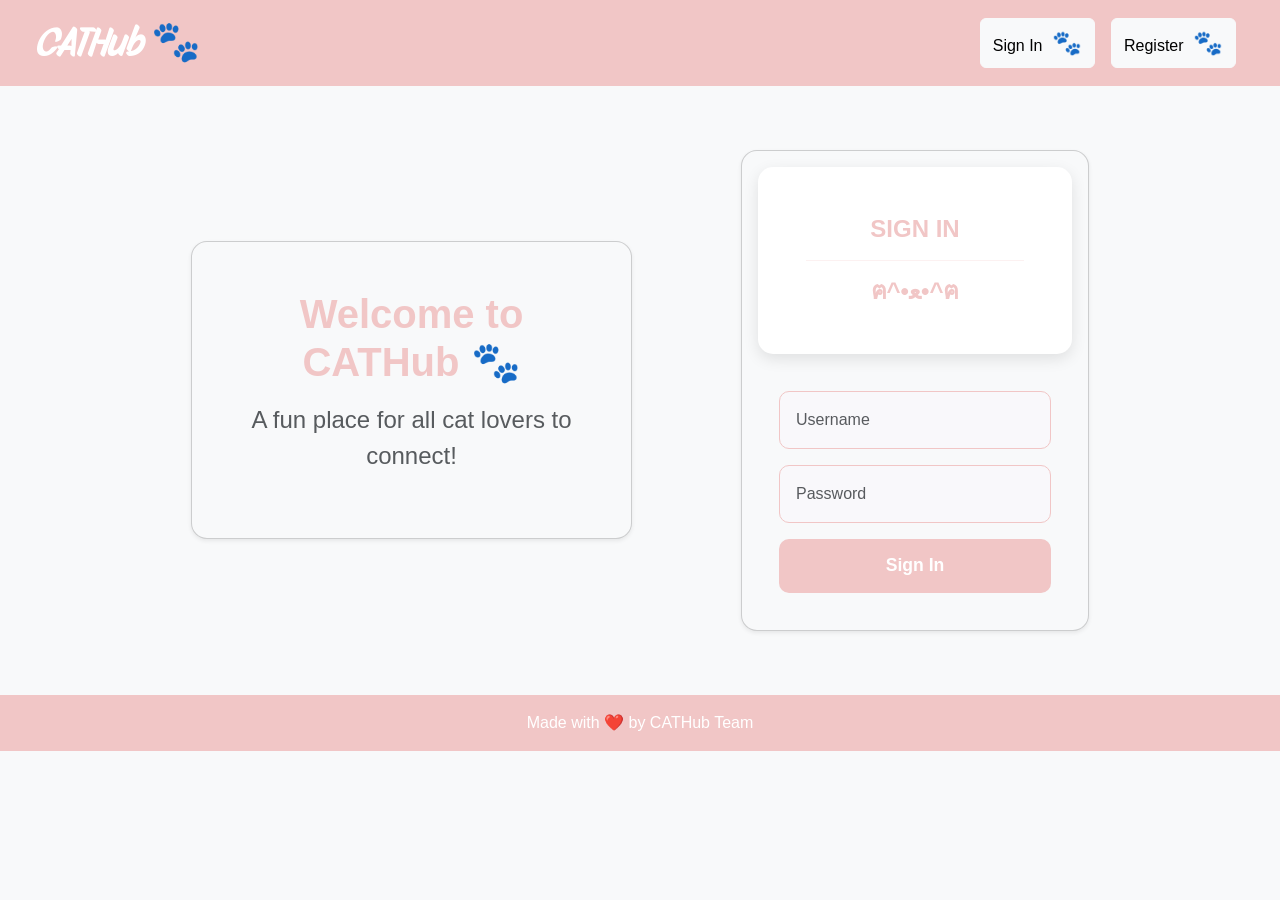
<file: frontend/index.html>
<!DOCTYPE html>
<html lang="en">
<head>
    <meta charset="UTF-8">
    <meta name="viewport" content="width=device-width, initial-scale=1.0">
    <title>Cat-Themed Sign In</title>
    <link href="https://cdn.jsdelivr.net/npm/bootstrap@5.3.8/dist/css/bootstrap.min.css" rel="stylesheet" integrity="sha384-sRIl4kxILFvY47J16cr9ZwB07vP4J8+LH7qKQnuqkuIAvNWLzeN8tE5YBujZqJLB" crossorigin="anonymous">
    <link rel="stylesheet" href="styles.css">
    <link rel="preconnect" href="https://fonts.googleapis.com">
    <link rel="preconnect" href="https://fonts.gstatic.com" crossorigin>
    <link href="https://fonts.googleapis.com/css2?family=Story+Script&display=swap" rel="stylesheet">
</head>
<body class="bg-light">

    <!-- Navigation Bar -->
    <nav class="navbar navbar-expand-lg navbar-light bg-pink">
        <div class="container-fluid">
            <a class="navbar-brand fw-bold fs-1 mx-4 text-white story-script-regular" href="#">CATHub 🐾</a>
            <button class="navbar-toggler" type="button" data-bs-toggle="collapse" data-bs-target="#navbarNav" aria-controls="navbarNav" aria-expanded="false" aria-label="Toggle navigation">
                <span class="navbar-toggler-icon"></span>
            </button>
            <div class="collapse navbar-collapse mx-4" id="navbarNav">
                <ul class="navbar-nav ms-auto">
                    <li class="nav-item">
                        <button id="toggle-sign-in" class="btn btn-light mx-2">Sign In <span class="paw-icon">🐾</span></button>
                    </li>
                    <li class="nav-item">
                        <button id="toggle-register" class="btn btn-light mx-2">Register <span class="paw-icon">🐾</span></button>
                    </li>
                </ul>
            </div>
        </div>
    </nav>

    <div class="container d-flex my-5 justify-content-evenly align-items-center">

        <!-- Welcome Section -->
        <div class="row justify-content-center col-5">
            <div class="text-center">
                <div class="card shadow-sm rounded-4 p-4 bg-light py-5">
                    <h2 id="" class="fw-bold fs-1 text-pink">Welcome to CATHub 🐾</h2>
                    <p class="fs-4 text-muted">A fun place for all cat lovers to connect!</p>
                </div>
            </div>
        </div>

        <!-- Forms Section -->
        <div id="container1" class="row justify-content-center col-4">
            <div class="">
                <!-- Sign In Form -->
                <div id="sign-in-form" class="card d-flex shadow-sm rounded-4 p-3 bg-light">
                    <h2 class="fw-semibold text-center ">SIGN IN <br> <hr> ฅ^•ﻌ•^ฅ</h2>
                    
                    <form class="" style="margin: 21px;">
                        <div class="mb-3">
                            <input id="sign-in-username" type="text" class="form-control" placeholder="Username" required>
                        </div>
                        <div class="mb-3">
                            <input id="sign-in-password" type="password" class="form-control" placeholder="Password" required>
                        </div>
                        <button type="submit" class="btn btn-pink w-100">Sign In </button>
                    </form>
                </div>

                <!-- Register Form -->
                <div id="register-form" class="card d-none shadow-sm rounded-4 p-4 bg-light col-12">
                    <h2 class="fw-semibold text-center ">CREATE ACCOUNT <br> <hr> ฅ^•ﻌ•^ฅ</h2>
                    <form class="">
                        <div class="mb-3">
                            <input id="username" type="text" class="form-control" placeholder="Username" required>
                        </div>
                        <div class="mb-3">
                            <input id="email" type="email" class="form-control" placeholder="Email" required>
                        </div>
                        <div class="mb-3">
                            <input id="password" type="password" class="form-control" placeholder="Password" required>
                        </div>
                        <div class="mb-3">
                            <input id="confirm-password" type="password" class="form-control" placeholder="Confirm Password" required>
                        </div>
                        <button type="submit" class="btn btn-pink w-100">Register 🐾</button>
                    </form>
                </div>
            </div>
        </div>
    </div>

    <!-- Footer Section -->
    <footer class="bg-pink text-white text-center py-3 mt-5 ">
         
        <p class="m-0">Made with ❤️ by CATHub Team</p>
    </footer>

    <script src="script.js"></script>
    <script src="https://cdn.jsdelivr.net/npm/bootstrap@5.3.8/dist/js/bootstrap.bundle.min.js" integrity="sha384-FKyoEForCGlyvwx9Hj09JcYn3nv7wiPVlz7YYwJrWVcXK/BmnVDxM+D2scQbITxI" crossorigin="anonymous"></script>
</body>
</html>
</file>
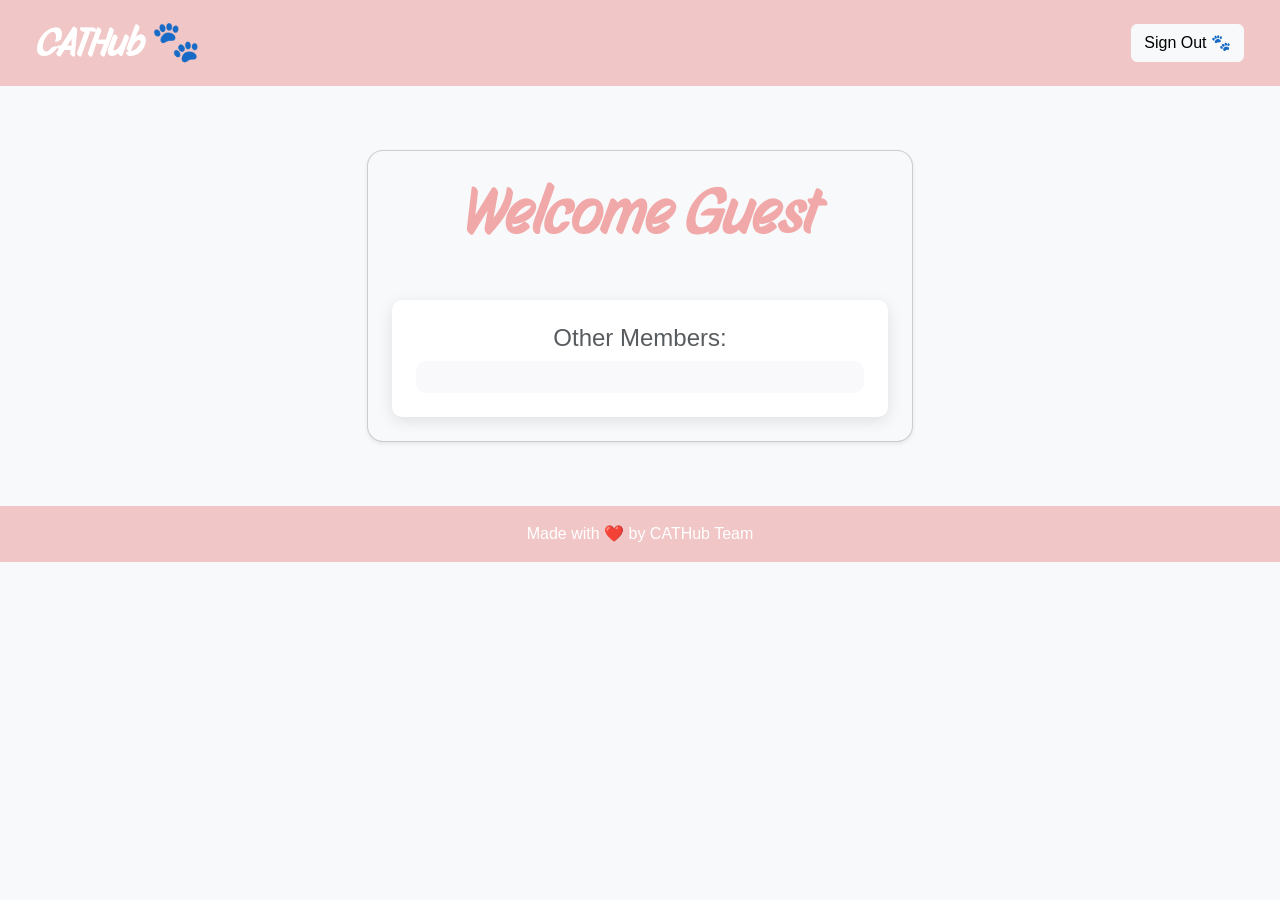
<file: frontend/home.html>
<!DOCTYPE html>
<html lang="en">
<head>
    <meta charset="UTF-8">
    <meta name="viewport" content="width=device-width, initial-scale=1.0">
    <title>Welcome to CATHub</title>
    <link href="https://cdn.jsdelivr.net/npm/bootstrap@5.3.8/dist/css/bootstrap.min.css" rel="stylesheet" integrity="sha384-sRIl4kxILFvY47J16cr9ZwB07vP4J8+LH7qKQnuqkuIAvNWLzeN8tE5YBujZqJLB" crossorigin="anonymous">
    <link rel="preconnect" href="https://fonts.googleapis.com">
    <link rel="preconnect" href="https://fonts.gstatic.com" crossorigin>
    <link href="https://fonts.googleapis.com/css2?family=Story+Script&display=swap" rel="stylesheet">
    <link rel="stylesheet" href="styles.css">
</head>
<body class="bg-light">

    <!-- Navbar -->
    <nav class="navbar navbar-expand-lg navbar-light bg-pink">
        <div class="container-fluid">
            <a class="navbar-brand fw-bold fs-1 mx-4 text-white story-script-regular" href="#">CATHub 🐾</a>
            <button class="navbar-toggler" type="button" data-bs-toggle="collapse" data-bs-target="#navbarNav" aria-controls="navbarNav" aria-expanded="false" aria-label="Toggle navigation">
                <span class="navbar-toggler-icon"></span>
            </button>
            <div class="collapse navbar-collapse" id="navbarNav">
                <ul class="navbar-nav ms-auto">
                    <li class="nav-item">
                        <button id="sign-out-btn" class="btn btn-light mx-4">Sign Out 🐾</button>
                    </li>
                </ul>
            </div>
        </div>
    </nav>

    <!-- Welcome Section -->
    <div class="container my-5">
        <div class="row justify-content-center">
            <div class="col-md-6 text-center">
                <div class="card shadow-sm rounded-4 p-4 bg-light">
                    <h2 id="welcome-header" class="fw-bold text-pink story-script-regular" style="font-size: 4rem;">Welcome Back, <span id="user-name"></span> 🐾</h2>
                    <div id="user-list-container" class="mt-4">
                        <h4 class="text-muted">Other Members:</h4>
                        <ul id="user-list" class="list-group">
                            <!-- Dynamic User List will be displayed here -->
                        </ul>
                    </div>
                </div>
            </div>
        </div>
    </div>

    <footer class="bg-pink text-white text-center py-3">
        <p class="m-0">Made with ❤️ by CATHub Team</p>
    </footer>

    <script src="script.js"></script>
    <script src="https://cdn.jsdelivr.net/npm/bootstrap@5.3.8/dist/js/bootstrap.bundle.min.js" integrity="sha384-FKyoEForCGlyvwx9Hj09JcYn3nv7wiPVlz7YYwJrWVcXK/BmnVDxM+D2scQbITxI" crossorigin="anonymous"></script>
</body>
</html>
</file>
<file: frontend/styles.css>
/* General Styles */
* {
    box-sizing: border-box;
    margin: 0;
    padding: 0;
    font-family: 'Fredoka One', sans-serif;
}

body {
    background: #f9f8fb;
    font-family: 'Arial', sans-serif;
    color: #333;
}

.story-script-regular {
  font-family: "Story Script", sans-serif;
  font-weight: 400;
  font-style: normal;
}


/* Cat-themed Navbar */
.navbar {
    background-color: #f1c6c6; /* Light Pink background */
}

.navbar a {
    color: #fff !important;
}

.navbar-toggler {
    border-color: #fff !important;
}

/* Button Hover Effects */
.btn:hover {
    background-color: #f1c6c6;
    color: #fff;
    transform: scale(1.05);
    transition: all 0.3s ease;
}

.paw-icon {
    font-size: 1.5rem;
    margin-left: 5px;
}

/* Form Containers (Sign In and Register) */
.card {
    background-color: #fff;
    box-shadow: 0 4px 10px rgba(0, 0, 0, 0.1);
    border-radius: 10px;
    padding: 2rem;
    margin: 1rem 0;
    transition: all 0.3s ease-in-out;
}

.card:hover {
    box-shadow: 0 8px 20px rgba(0, 0, 0, 0.2);
}

.card h2 {
    font-size: 1.5rem;
    font-weight: 600;
    color: #f1c6c6;
    margin-bottom: 1rem;
}

/* Text Field Styling */
input.form-control {
    border-radius: 10px;
    border: 1px solid #f1c6c6;
    padding: 1rem;
    margin-bottom: 1rem;
    background-color: #f9f8fb;
}

input.form-control:focus {
    border-color: #f1c6c6;
    box-shadow: 0 0 5px rgba(241, 198, 198, 0.8);
}

/* Button Styling */
.btn-pink {
    background-color: #f1c6c6;
    color: white;
    border-radius: 10px;
    font-size: 1.1rem;
    font-weight: bold;
    padding: 0.8rem;
    transition: all 0.3s ease;
}

.btn-pink:hover {
    background-color: #f1a8a8;
    color: white;
}

/* Welcome Section */
#welcome-header {
    font-size: 2.5rem;
    color: #f1a8a8;
    font-weight: bold;
    margin-bottom: 1.5rem;
}

#container1 .text-center {
    padding: 3rem;
    background-color: #ffffff;
    border-radius: 15px;
    box-shadow: 0 5px 15px rgba(0, 0, 0, 0.1);
}

#container1 .text-center h2 {
    font-size: 2rem;
    color: #f1c6c6;
    margin-bottom: 1rem;
}

/* List Group for Users */
#user-list-container {
    padding: 1.5rem;
    background-color: #fff;
    border-radius: 10px;
    box-shadow: 0 4px 15px rgba(0, 0, 0, 0.1);
    margin-top: 1.5rem;
}

#user-list {
    background-color: #f9f8fb;
    border-radius: 10px;
    padding: 1rem;
}

#user-list li {
    background-color: #f1e0e0;
    margin-bottom: 0.5rem;
    padding: 0.8rem;
    border-radius: 10px;
    box-shadow: 0 2px 6px rgba(0, 0, 0, 0.1);
    transition: all 0.3s ease;
}

#user-list li:hover {
    background-color: #f1c6c6;
    box-shadow: 0 4px 10px rgba(0, 0, 0, 0.15);
    cursor: pointer;
}

#user-list li a {
    color: #333;
    text-decoration: none;
}

/* Footer */
footer {
    background-color: #f1c6c6;
    color: white;
    padding: 1.5rem;
    font-size: 1rem;
    text-align: center;
}

/* Custom Media Queries */
@media (max-width: 768px) {
    #container1 .text-center {
        padding: 2rem;
    }

    #welcome-header {
        font-size: 2rem;
    }

    .card {
        padding: 1.5rem;
    }
}
</file>
